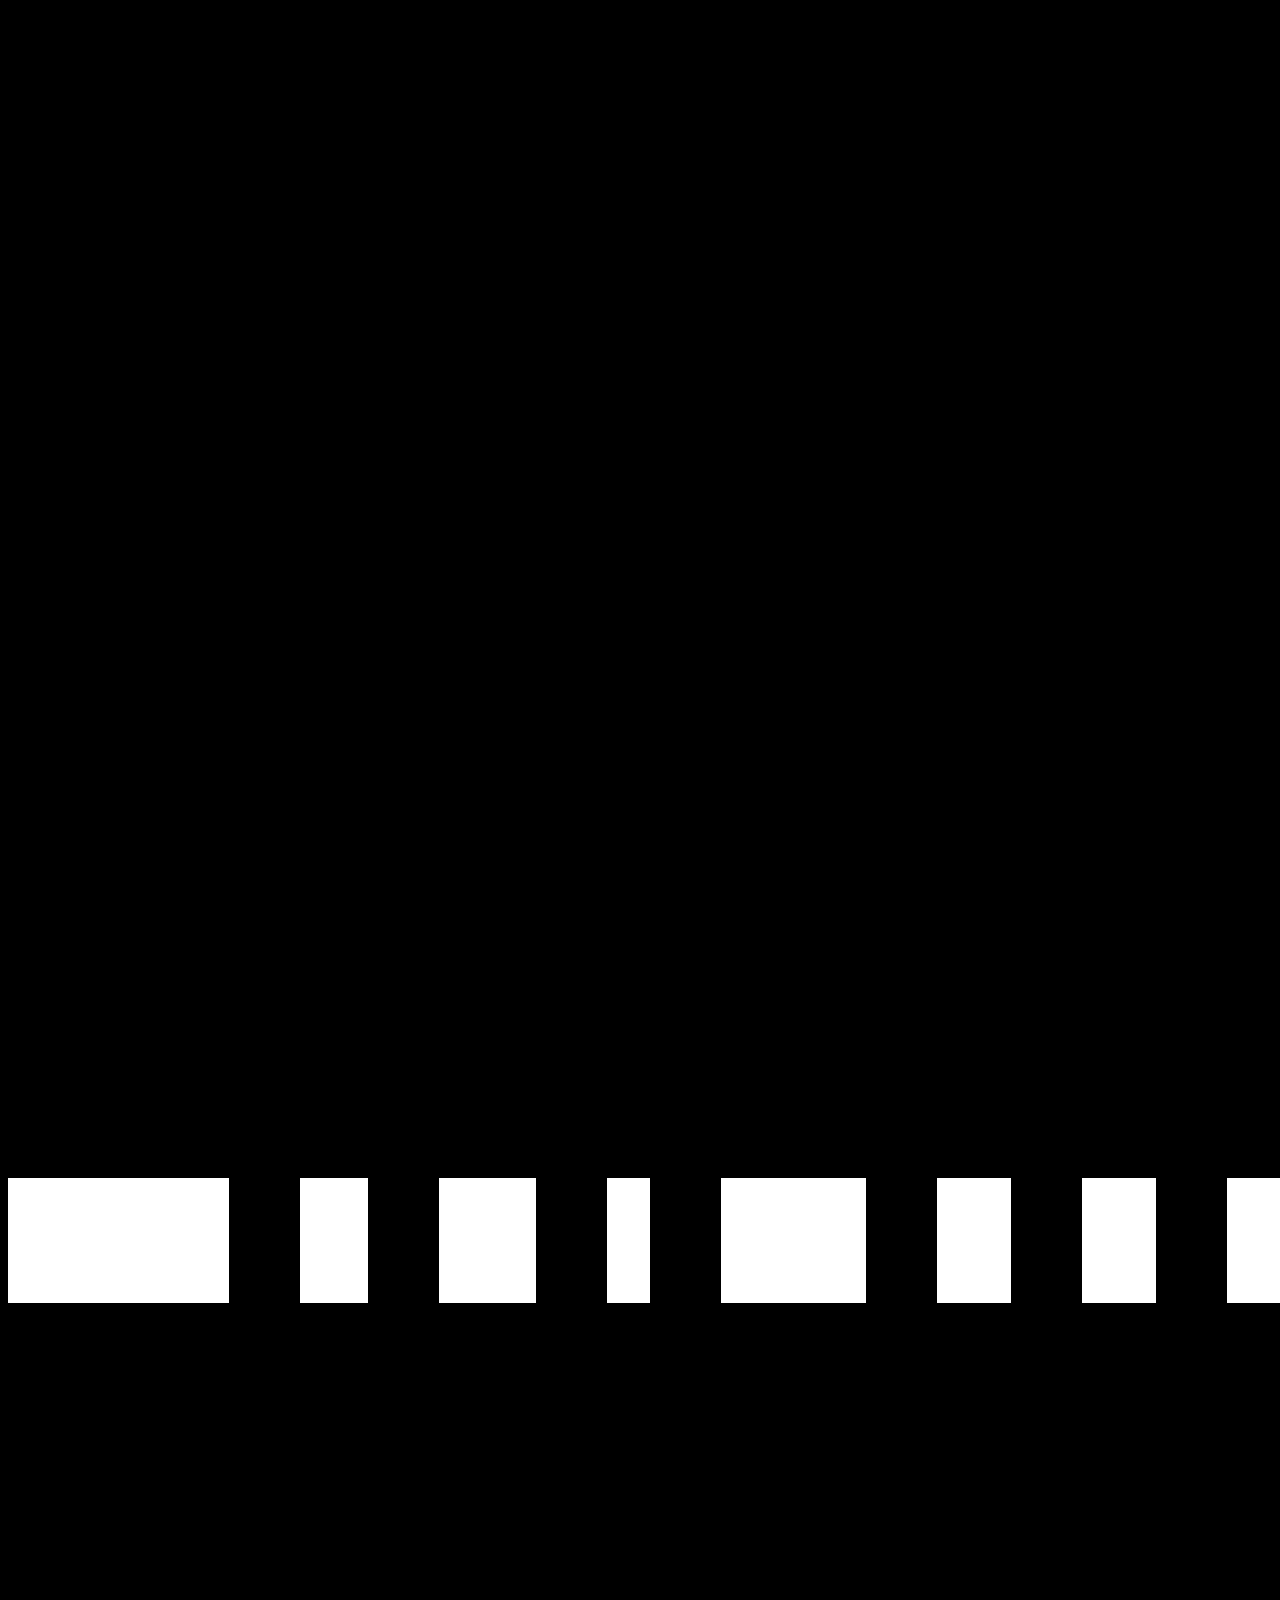
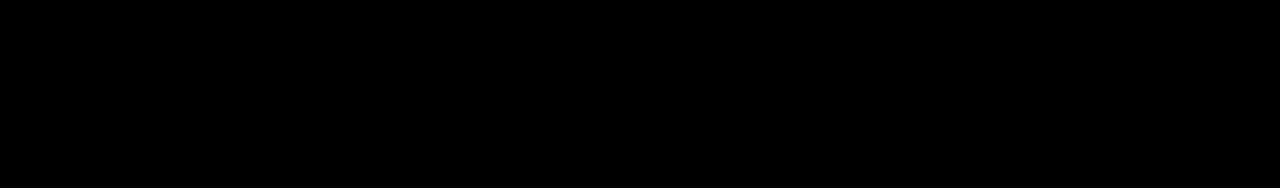
<file: html/index.html>
<!doctype html>
<div>
  <html>
  <head
	
<meta charset="UTF-8">
  <title>P2_HTML</title>
  <link href="../css/style.css" rel="stylesheet" type="text/css">
  </head>
    
	<a href="page2.html"><div class="dna"></div></a>

	
  </html>
</div>
</file>
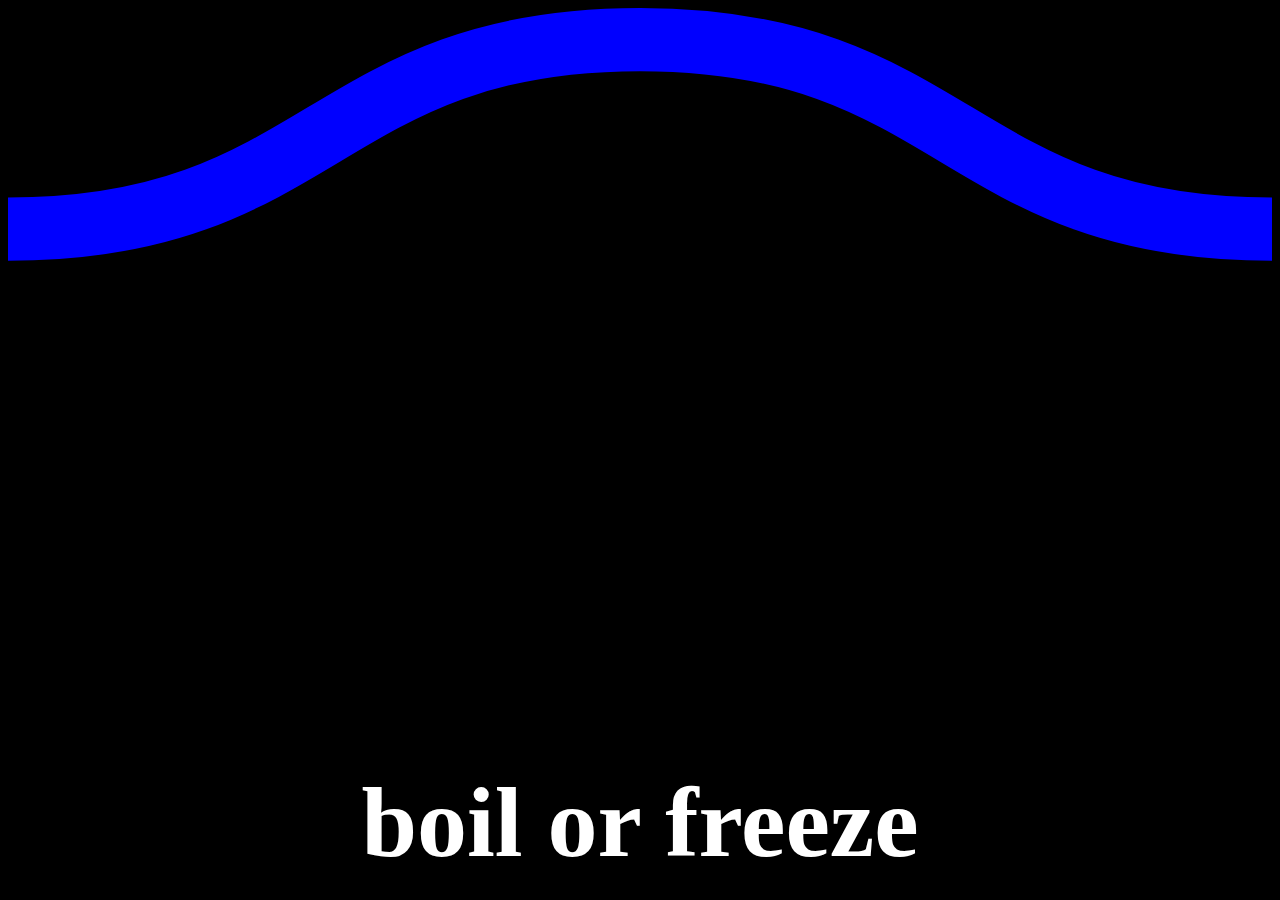
<file: html/page10.html>
<!doctype html>
<html>
<meta charset="UTF-8">
<title>P2_HTML</title>
<link href="../css/style.css" rel="stylesheet" type="text/css">
	<link href="https://fonts.googleapis.com/css?family=PT+Serif" rel="stylesheet">
	<link href="https://fonts.googleapis.com/css?family=Roboto" rel="stylesheet">
	  
	<svg id="Squiggle-svg" xmlns="http://www.w3.org/2000/svg" xmlns:xlink="http://www.w3.org/1999/xlink" xmlns:ev="http://www.w3.org/2001/xml-events" viewBox='0 0 20 4'><style type='text/css'>.st0{animation:shift 3s linear infinite;}@keyframes shift {from {transform:translateX(0);}to {transform:translateX(-20px);}}</style><path fill="none" stroke='#0000FF' stroke-width='1' class='st0' d="M0,3.5 c 5,0,5,-3,10,-3 s 5,3,10,3 c 5,0,5,-3,10,-3 s 5,3,10,3"/></svg>
	

<body>
	
<div id="body">
</div>

<div class="option1"><strong> <span class="test"><a href="page11.html" class="option1">boil</a></span> or <span class="test"><a href="page11.html"></a><a href="page11.html" class="option1">freeze</a></span></strong></div>



	
	<!--MAKE SURE TO LINK TO NEXT PAGE WHERE # IS-->
	


	  
   
</body>
</html>
</file>
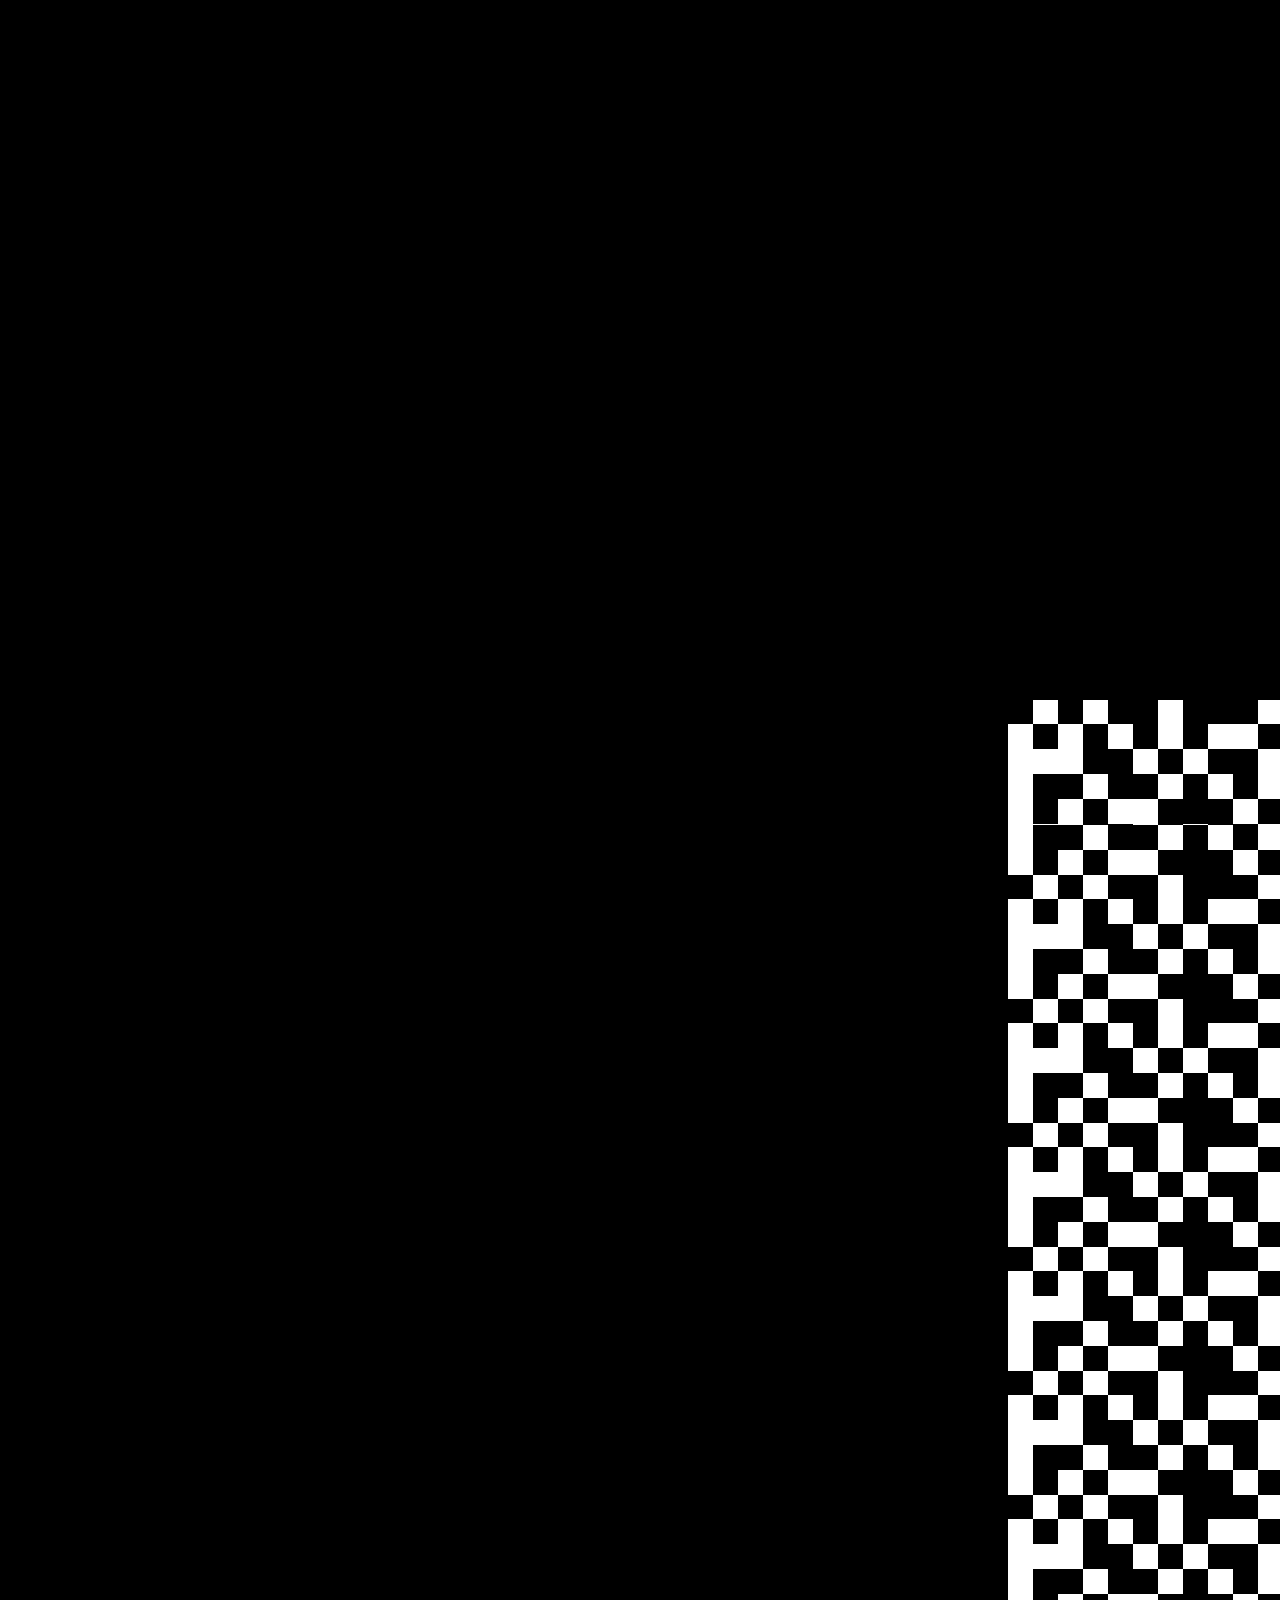
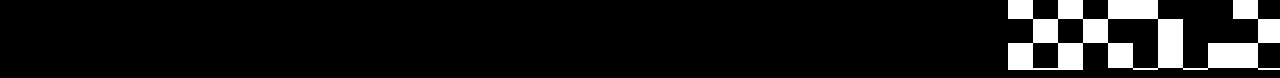
<file: html/page11.html>
<!doctype html>
<style type="text/css">
.dna6 {
}
</style>

<div class="dna6">
  <html>
  <head
	
<meta charset="UTF-8">
  <title>P2_HTML</title>
  <link href="../css/style.css" rel="stylesheet" type="text/css">
  </head>
    
	<a href="index.html">
		
	<img src="images/dna_6.png">
		
	</a>


	
  </html>
</div>
</file>
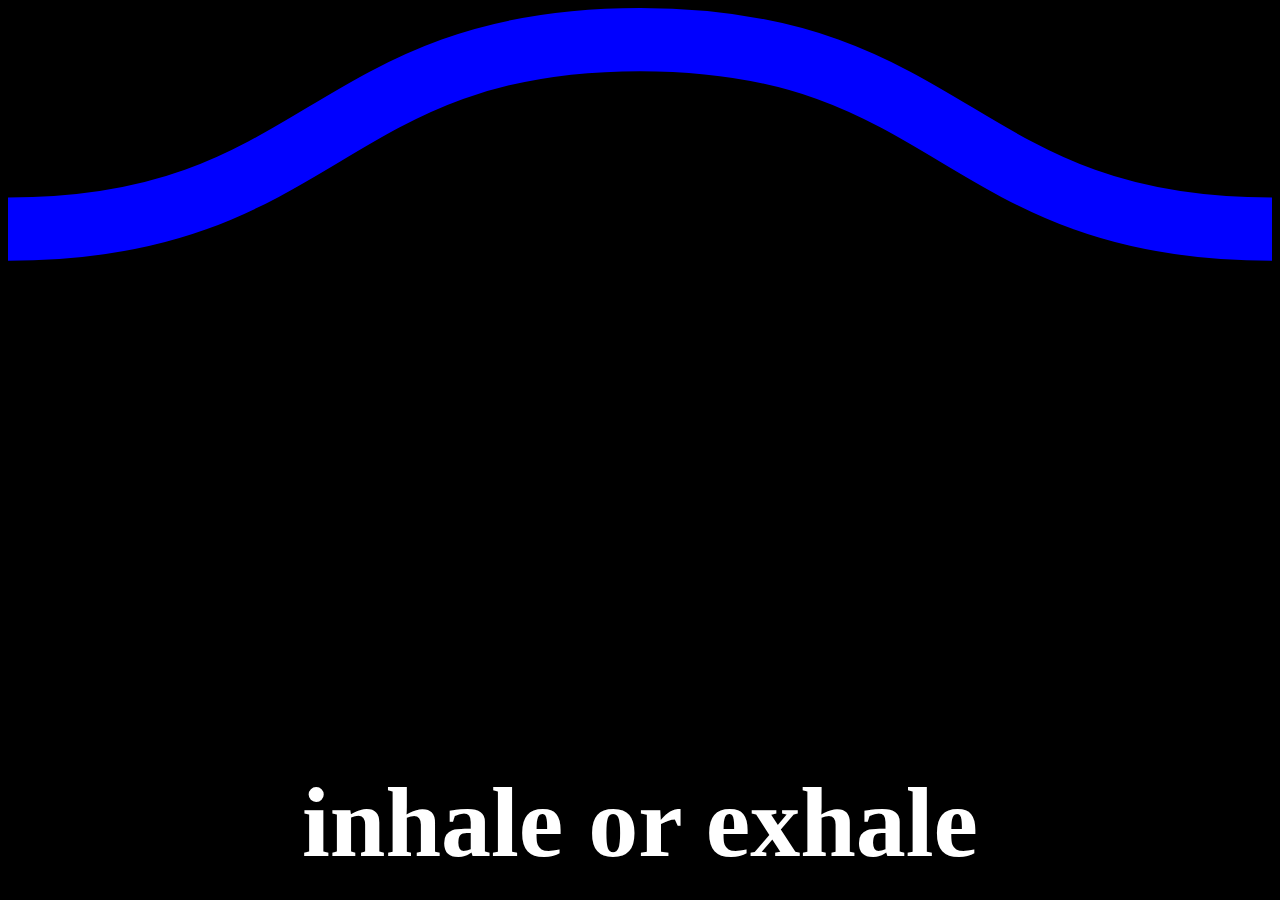
<file: html/page2.html>
<!doctype html>
<html>
<meta charset="UTF-8">
<title>P2_HTML</title>
<link href="../css/style.css" rel="stylesheet" type="text/css">
	<link href="https://fonts.googleapis.com/css?family=PT+Serif" rel="stylesheet">
	<link href="https://fonts.googleapis.com/css?family=Roboto" rel="stylesheet">
	  
	<svg id="Squiggle-svg" xmlns="http://www.w3.org/2000/svg" xmlns:xlink="http://www.w3.org/1999/xlink" xmlns:ev="http://www.w3.org/2001/xml-events" viewBox='0 0 20 4'><style type='text/css'>.st0{animation:shift 3s linear infinite;}@keyframes shift {from {transform:translateX(0);}to {transform:translateX(-20px);}}</style><path fill="none" stroke='#0000FF' stroke-width='1' class='st0' d="M0,3.5 c 5,0,5,-3,10,-3 s 5,3,10,3 c 5,0,5,-3,10,-3 s 5,3,10,3"/></svg>
	

<body>
	
<div id="body">
</div>

<div class="option1"><strong> <span class="test"><a href="page3.html" class="option1">inhale</a></span> or <span class="test"><a href="page3.html"></a><a href="page3.html" class="option1">exhale</a></span></strong></div>



	
	<!--MAKE SURE TO LINK TO NEXT PAGE WHERE # IS-->
	


	  
   
</body>
</html>
</file>
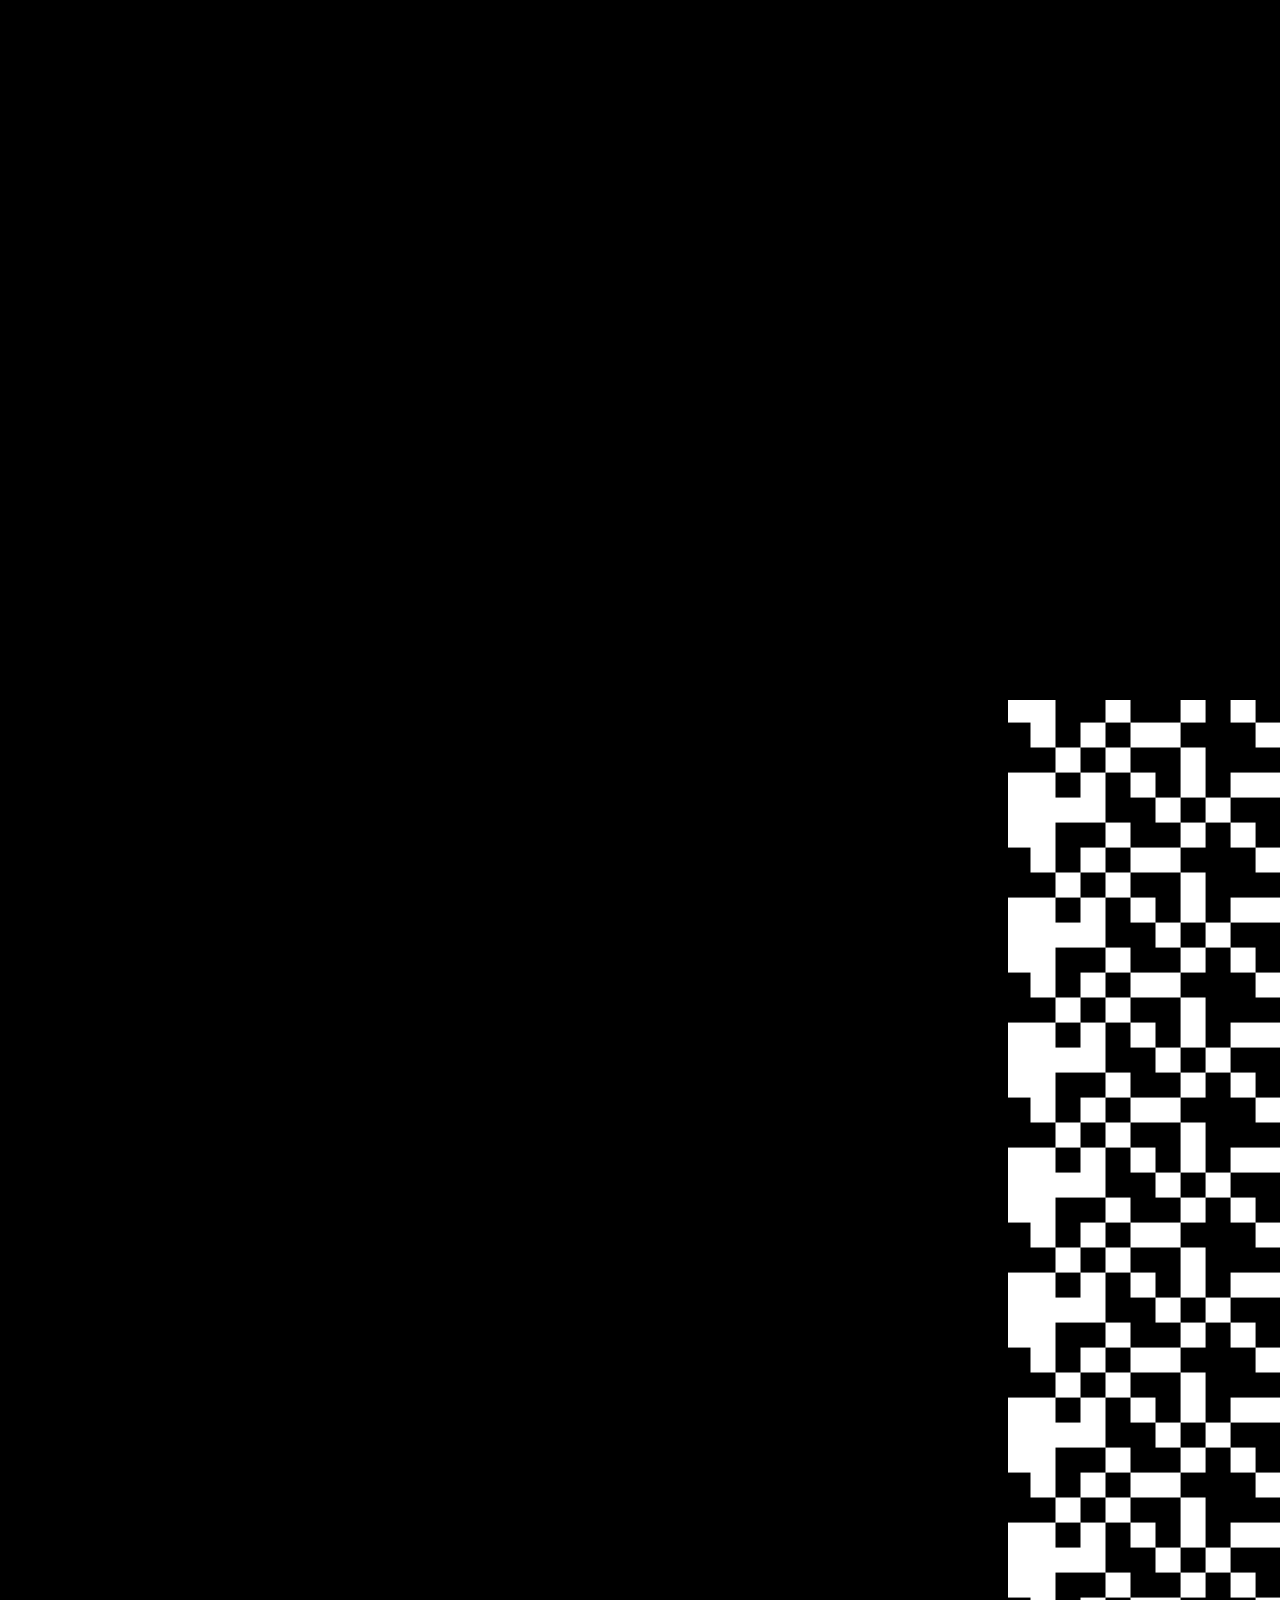
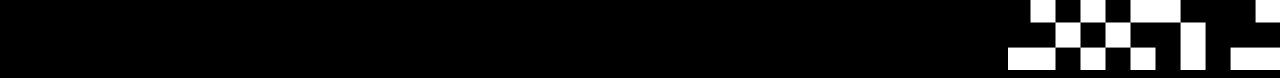
<file: html/page3.html>
<!doctype html>
<style type="text/css">
.dna2 {
}
</style>

<div class="dna2">
  <html>
  <head
	
<meta charset="UTF-8">
  <title>P2_HTML</title>
  <link href="../css/style.css" rel="stylesheet" type="text/css">
  </head>
    
	<a href="page4.html">
	
		<img src="images/dna_2.png">
	</a>

	
  </html>
</div>
</file>
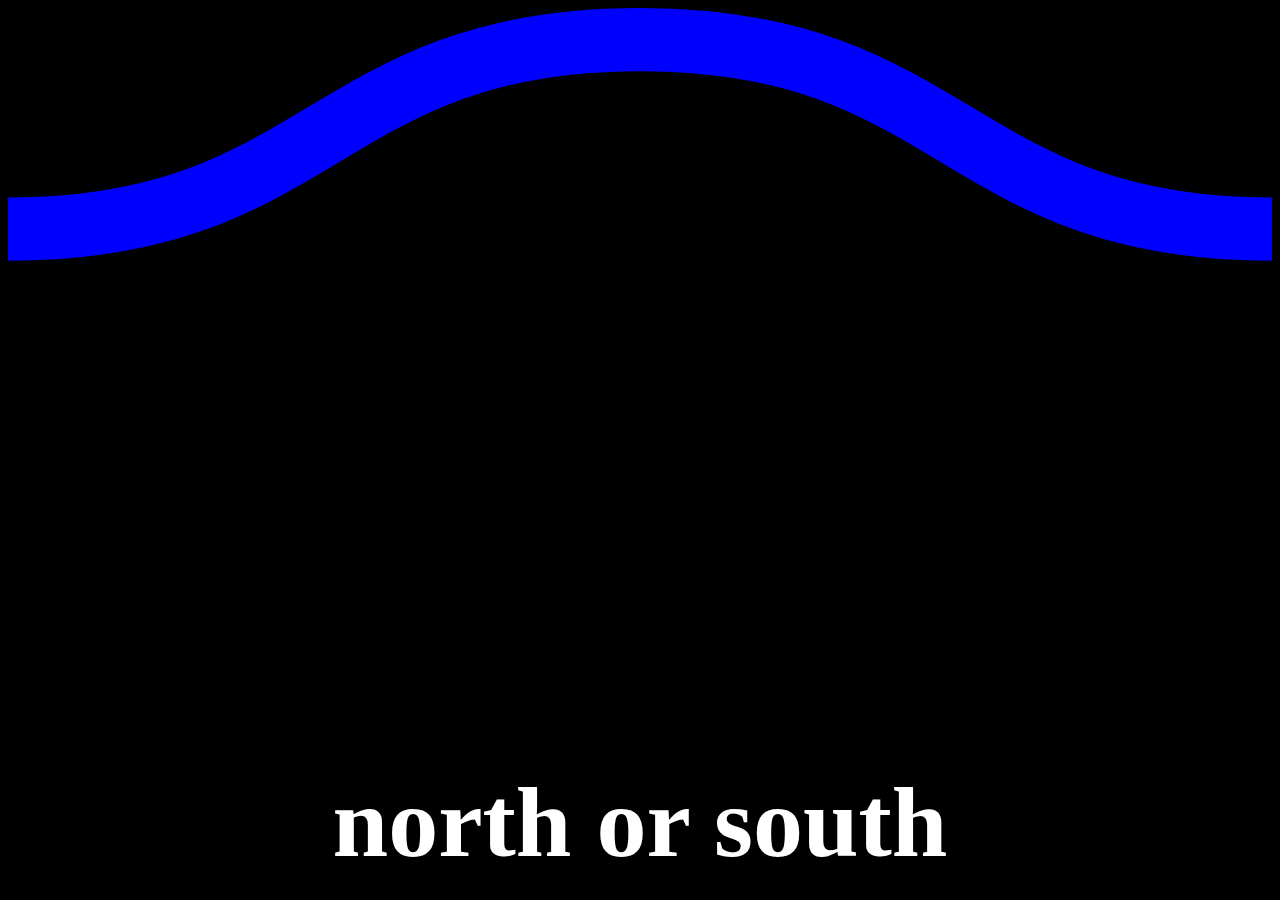
<file: html/page4.html>
<!doctype html>
<html>
<meta charset="UTF-8">
<title>P2_HTML</title>
<link href="../css/style.css" rel="stylesheet" type="text/css">
	<link href="https://fonts.googleapis.com/css?family=PT+Serif" rel="stylesheet">
	<link href="https://fonts.googleapis.com/css?family=Roboto" rel="stylesheet">
	  
	<svg id="Squiggle-svg" xmlns="http://www.w3.org/2000/svg" xmlns:xlink="http://www.w3.org/1999/xlink" xmlns:ev="http://www.w3.org/2001/xml-events" viewBox='0 0 20 4'><style type='text/css'>.st0{animation:shift 3s linear infinite;}@keyframes shift {from {transform:translateX(0);}to {transform:translateX(-20px);}}</style><path fill="none" stroke='#0000FF' stroke-width='1' class='st0' d="M0,3.5 c 5,0,5,-3,10,-3 s 5,3,10,3 c 5,0,5,-3,10,-3 s 5,3,10,3"/></svg>
	

<body>
	
<div id="body">
</div>

<div class="option1"><strong> <span class="test"><a href="page5.html" class="option1">north</a></span> or <span class="test"><a href="page5.html"></a><a href="page5.html" class="option1">south</a></span></strong></div>



	
	<!--MAKE SURE TO LINK TO NEXT PAGE WHERE # IS-->
	


	  
   
</body>
</html>
</file>
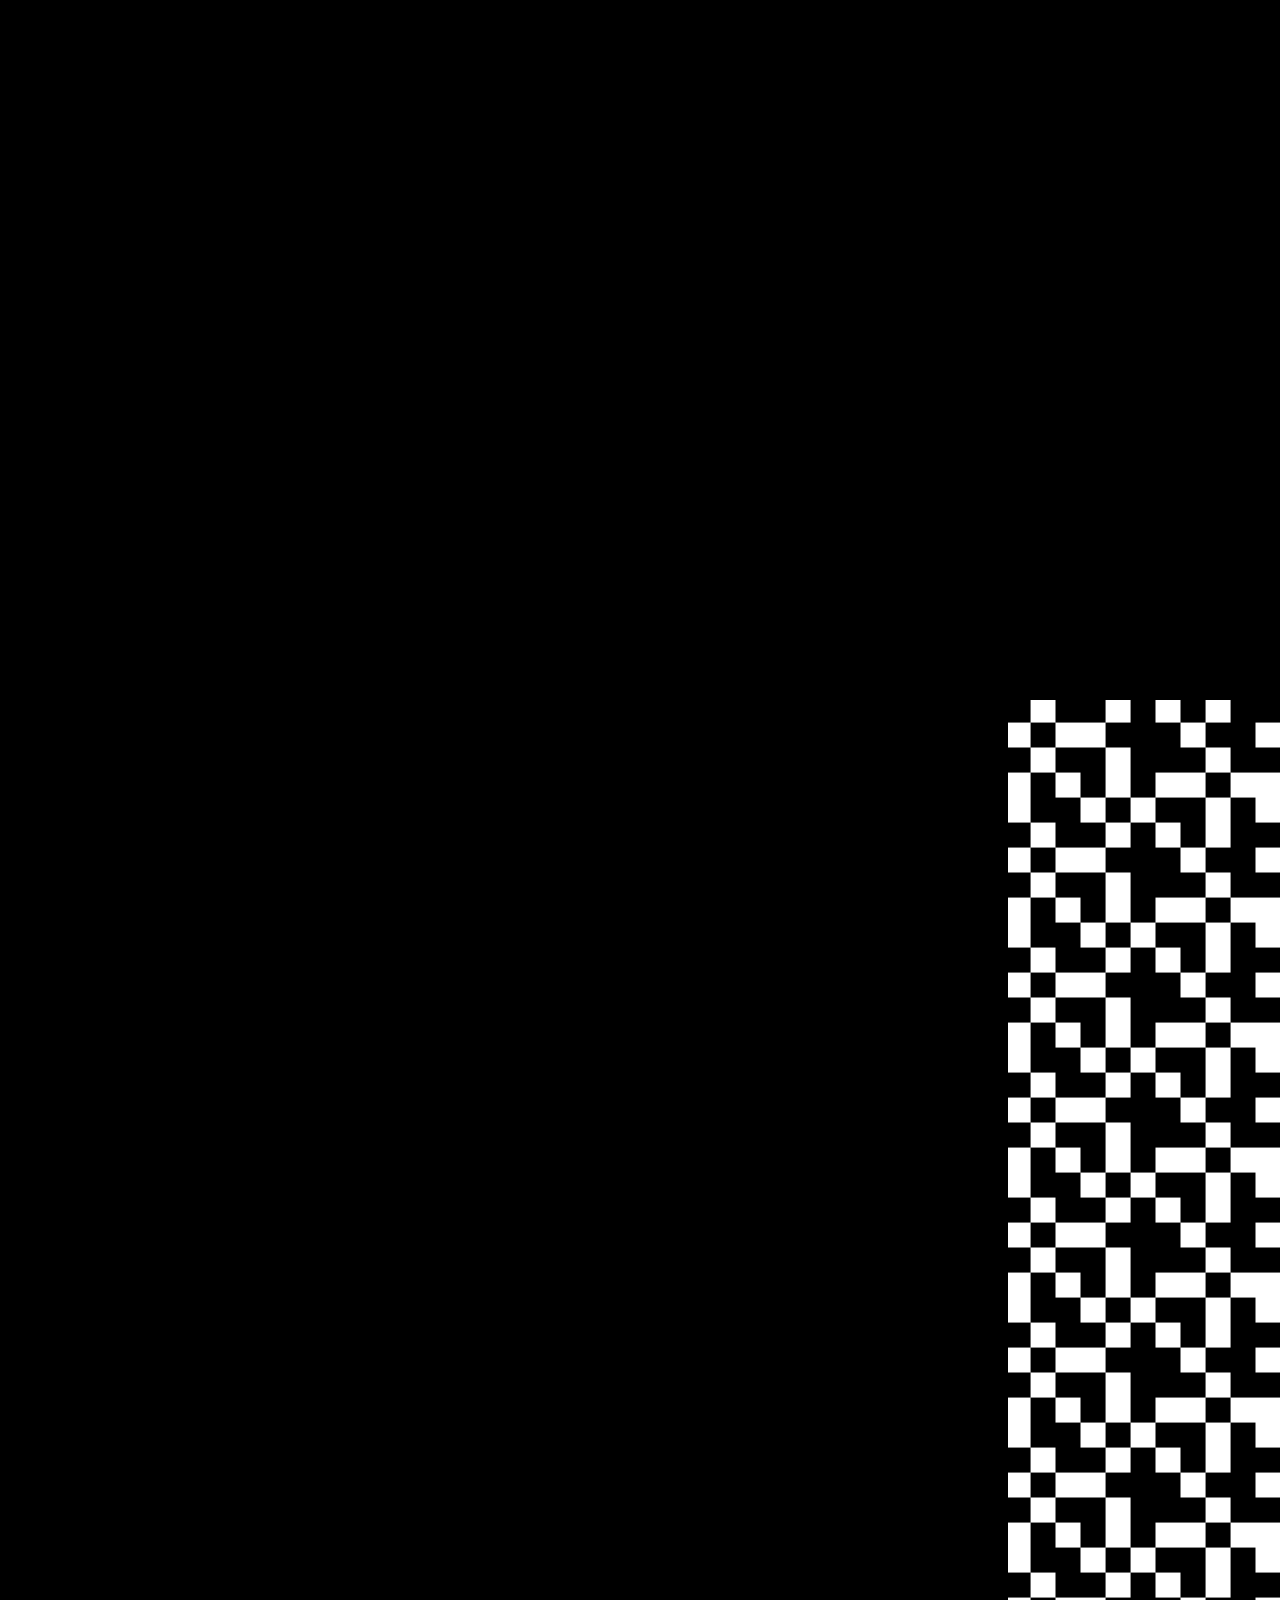
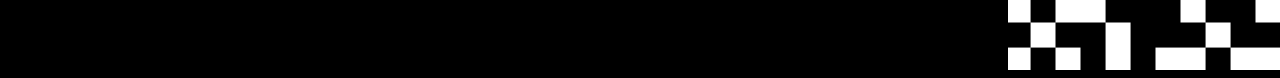
<file: html/page5.html>
<!doctype html>
<style type="text/css">
/*.dna3 {
}*/
</style>

<div class="dna3">
  <html>
  <head
	
<meta charset="UTF-8">
<!--  <title>P2_HTML</title>-->
  <link href="../css/style.css" rel="stylesheet" type="text/css">
  </head>
    
	<a href="page6.html">
	
			<img src="images/dna_3.png">
	</a>

	
  </html>
</div>
</file>
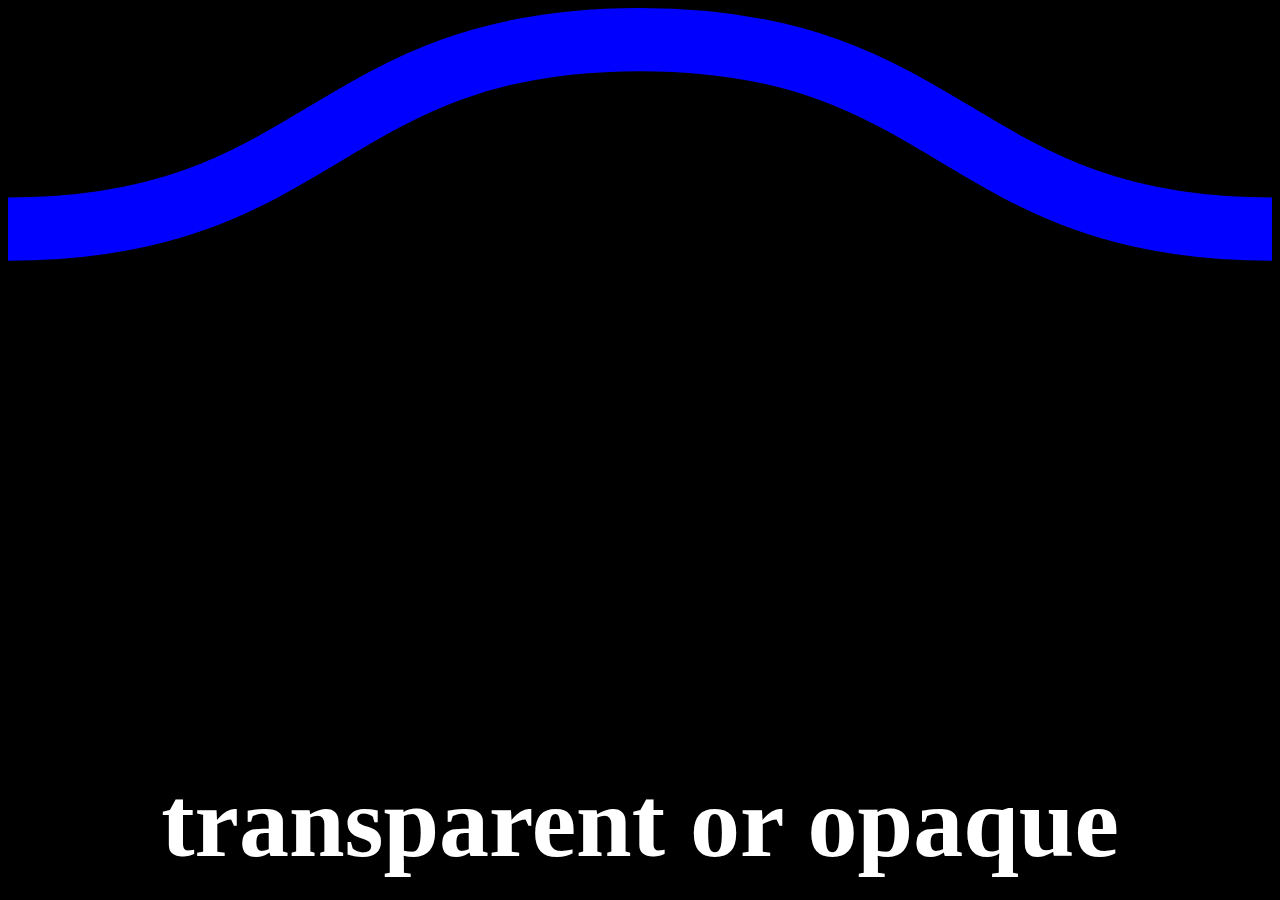
<file: html/page6.html>
<!doctype html>
<html>
<meta charset="UTF-8">
<title>P2_HTML</title>
<link href="../css/style.css" rel="stylesheet" type="text/css">
	<link href="https://fonts.googleapis.com/css?family=PT+Serif" rel="stylesheet">
	<link href="https://fonts.googleapis.com/css?family=Roboto" rel="stylesheet">
	  
	<svg id="Squiggle-svg" xmlns="http://www.w3.org/2000/svg" xmlns:xlink="http://www.w3.org/1999/xlink" xmlns:ev="http://www.w3.org/2001/xml-events" viewBox='0 0 20 4'><style type='text/css'>.st0{animation:shift 3s linear infinite;}@keyframes shift {from {transform:translateX(0);}to {transform:translateX(-20px);}}</style><path fill="none" stroke='#0000FF' stroke-width='1' class='st0' d="M0,3.5 c 5,0,5,-3,10,-3 s 5,3,10,3 c 5,0,5,-3,10,-3 s 5,3,10,3"/></svg>
	
<body>
	
<div id="body">
</div>

<div class="option1"><strong> <span class="test"><a href="page7.html" class="option1">transparent</a></span> or <span class="test"><a href="page7.html"></a><a href="page7.html" class="option1">opaque</a></span></strong></div>



	
	<!--MAKE SURE TO LINK TO NEXT PAGE WHERE # IS-->
	


	  
   
</body>
</html>
</file>
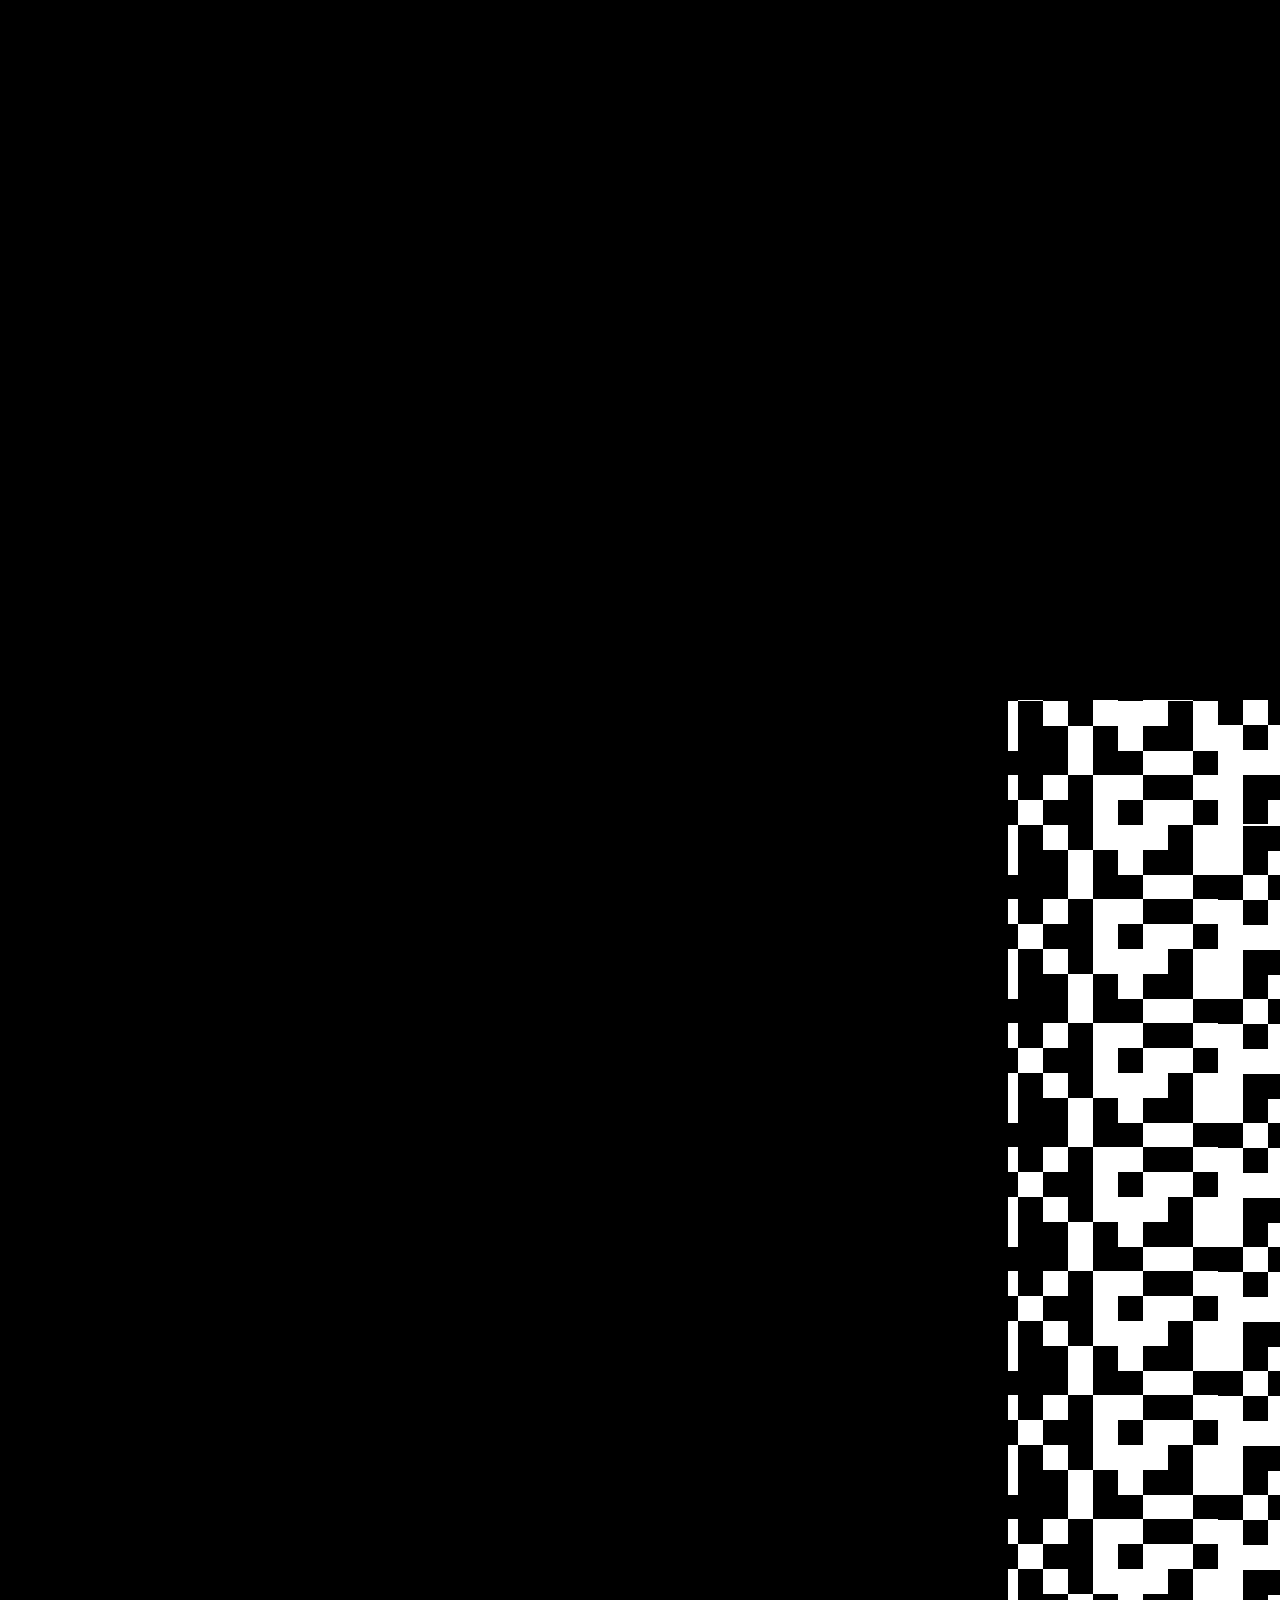
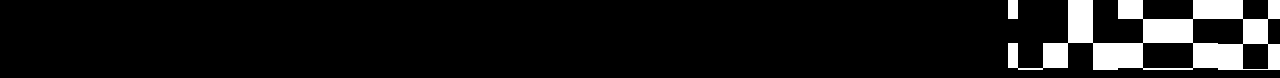
<file: html/page7.html>
<!doctype html>
<style type="text/css">
.dna4 {
}
</style>

<div class="dna4">
  <html>
  <head
	
<meta charset="UTF-8">
  <title>P2_HTML</title>
  <link href="../css/style.css" rel="stylesheet" type="text/css">
  </head>
    
	<a href="page8.html">
		
	<img src="images/dna_4.png">
	</a>
	
  </html>
</div>
</file>
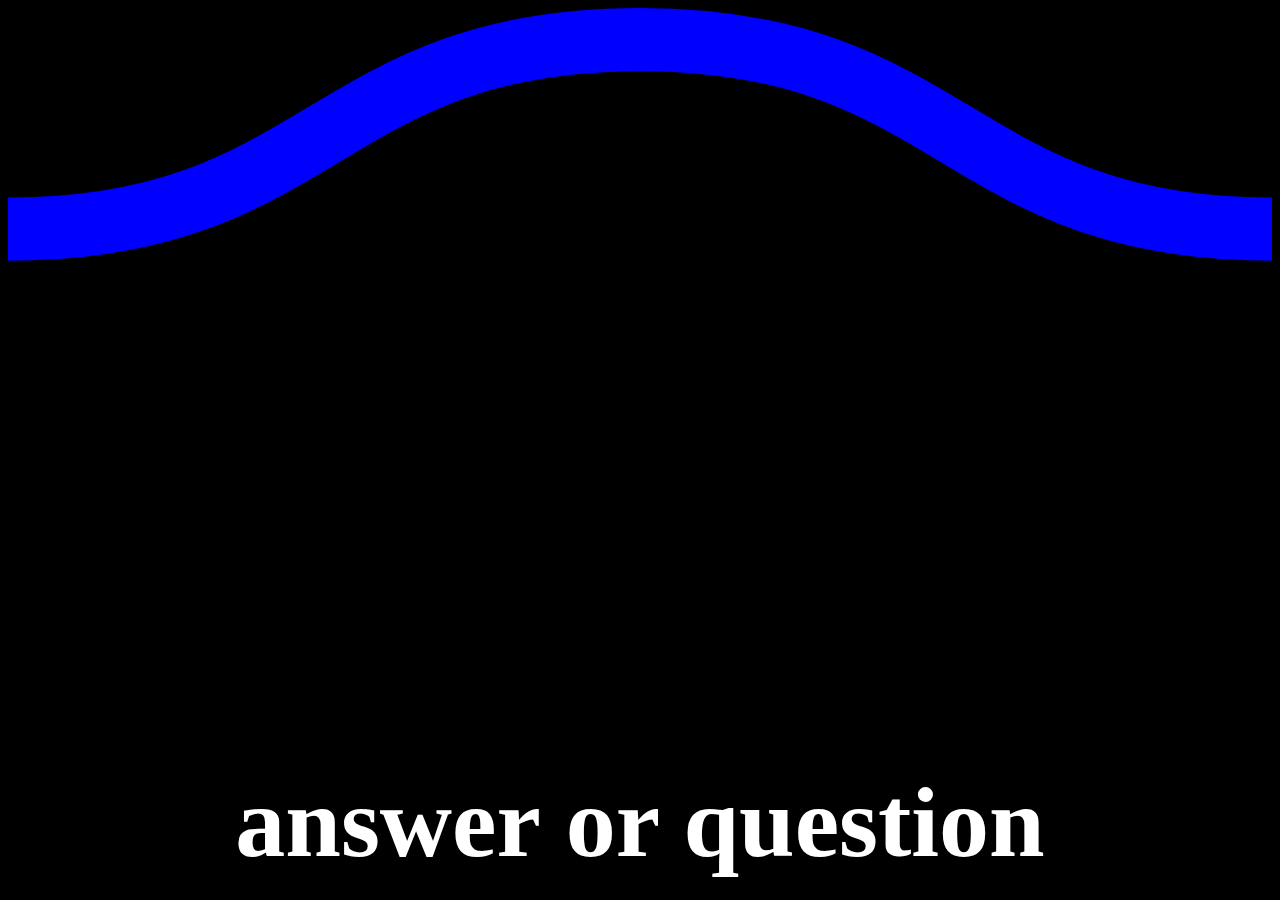
<file: html/page8.html>
<!doctype html>
<html>
<meta charset="UTF-8">
<title>P2_HTML</title>
<link href="../css/style.css" rel="stylesheet" type="text/css">
	<link href="https://fonts.googleapis.com/css?family=PT+Serif" rel="stylesheet">
	<link href="https://fonts.googleapis.com/css?family=Roboto" rel="stylesheet">
	  
	<svg id="Squiggle-svg" xmlns="http://www.w3.org/2000/svg" xmlns:xlink="http://www.w3.org/1999/xlink" xmlns:ev="http://www.w3.org/2001/xml-events" viewBox='0 0 20 4'><style type='text/css'>.st0{animation:shift 3s linear infinite;}@keyframes shift {from {transform:translateX(0);}to {transform:translateX(-20px);}}</style><path fill="none" stroke='#0000FF' stroke-width='1' class='st0' d="M0,3.5 c 5,0,5,-3,10,-3 s 5,3,10,3 c 5,0,5,-3,10,-3 s 5,3,10,3"/></svg>
	

<body>
	
<div id="body">
</div>

<div class="option1"><strong> <span class="test"><a href="page9.html" class="option1">answer</a></span> or <span class="test"><a href="page9.html"></a><a href="page9.html" class="option1">question</a></span></strong></div>



	
	<!--MAKE SURE TO LINK TO NEXT PAGE WHERE # IS-->
	


	  
   
</body>
</html>
</file>
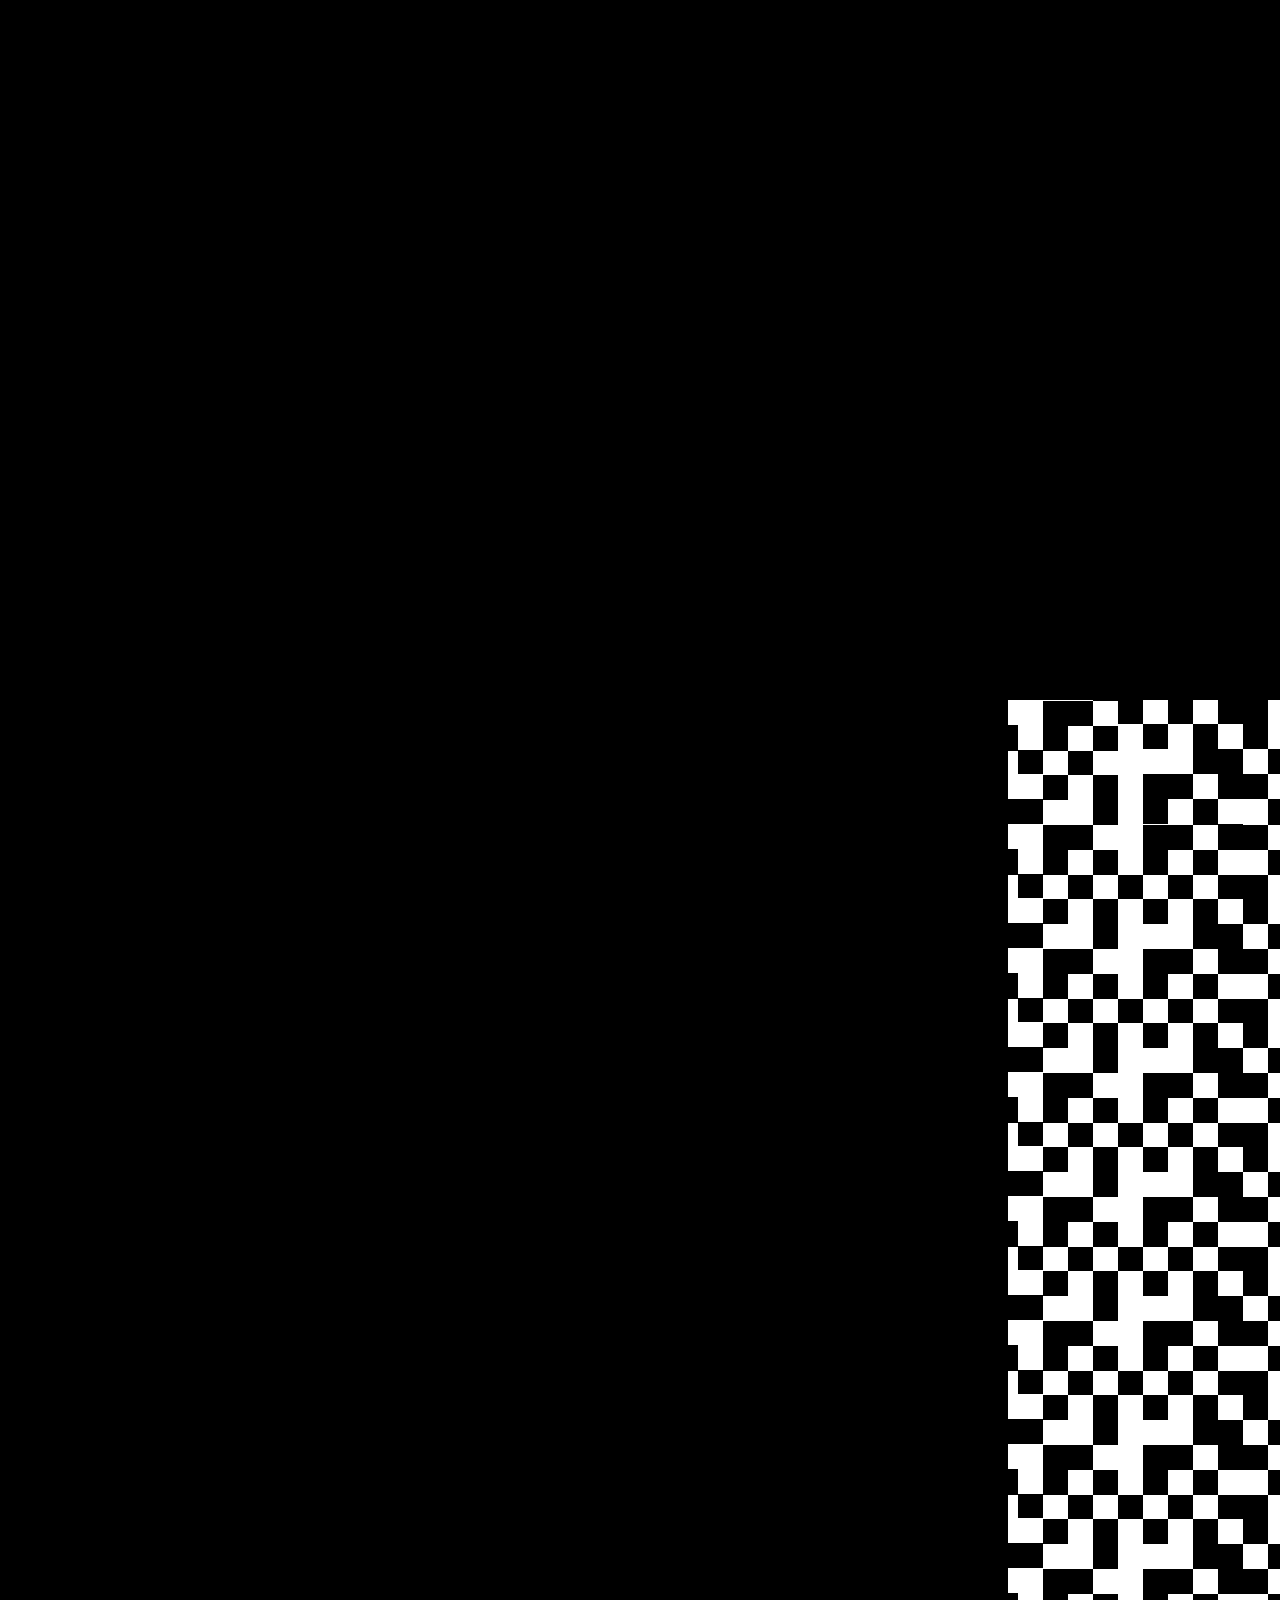
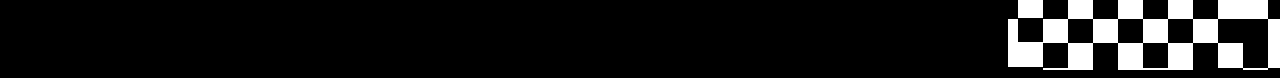
<file: html/page9.html>
<!doctype html>
<style type="text/css">
.dna5 {
}
</style>

<div class="dna5">
  <html>
  <head
	
<meta charset="UTF-8">
  <title>P2_HTML</title>
  <link href="../css/style.css" rel="stylesheet" type="text/css">
  </head>
    
	<a href="page10.html">
	<img src="images/dna_5.png">
		
		
	</a>

	
  </html>
</div>
</file>
<file: css/style.css>
@charset "UTF-8";
/* CSS Document */

body {
	background-color: #000;
	text-align: center;	}


.option1 {
	margin: 200px auto 0px auto;
	margin-top: 500px;
	font-family: "Tiempos", serif;
	font-weight:bold;
	font-size: 100px;
	color: #FFFFFF;
	text-align: center;
    white-space: nowrap
		

	}
	
	.test:hover{
		text-decoration: underline wavy blue;}


	

.test {	
	margin: 300px auto 0px auto;
	width:400px;
	font-family:"Tiempos", serif;
	font-weight: bold;
	font-size: 100px;
	color: #FFFFFF;}

a {
	text-decoration: blue;}


.dna { 
	margin: 500px auto 0px auto;
	margin-top: 700px;
	background-image: url('../html/images/dna_1.png');
	width: 1920px;
	height:1080px;
	overflow:hidden;
	background-position: center;
	transition: background-image 0.15s linear;

}

.dna:hover {
	background-image: url('../html/images/dna_1.5.png');}


.dna2 { 
	margin-top: 700px;
	margin-left: 1000px;
	background-image: url('../html/images/dna_2.png');
	width: 1920px;
	height:970px;
	overflow:hidden;
	background-position: center;
	transition: background-image 0.10s linear;

}

.dna2:hover {
	background-image: url('../html/images/dna_2.5.png');

	
}


.dna3 { 
	margin-top: 700px;
	margin-left: 1000px;
	background-image: url('../html/images/dna_3.png');
	width: 1920px;
	height:970px;
	overflow:hidden;
	background-position: center;
	transition: background-image 0.10s linear;

}

.dna3:hover {
	background-image: url('../html/images/dna_3.5.png');

} 

.dna4 { 
	margin-top: 700px;
	margin-left: 1000px;
	background-image: url('../html/images/dna_4.png');
	width: 1920px;
	height:970px;
	overflow:hidden;
	background-position: center;
	transition: background-image 0.10s linear;

}

.dna4:hover {
	background-image: url('../html/images/dna_4.5.png');

}

.dna5 { 
	margin-top: 700px;
	margin-left: 1000px;
	background-image: url('../html/images/dna_5.png');
	width: 1920px;
	height:970px;
	overflow:hidden;
	background-position: center;
	transition: background-image 0.10s linear;

}

.dna5:hover {
	background-image: url('../html/images/dna_5.5.png');

}

.dna6 { 
	margin-top: 700px;
	margin-left: 1000px;
	background-image: url('../html/images/dna_6.png');
	width: 1920px;
	height:970px;
	overflow:hidden;
	background-position: center;
	transition: background-image 0.05s linear;

}

.dna6:hover {
	background-image: url('../html/images/dna_6.5.png');

}
</file>
